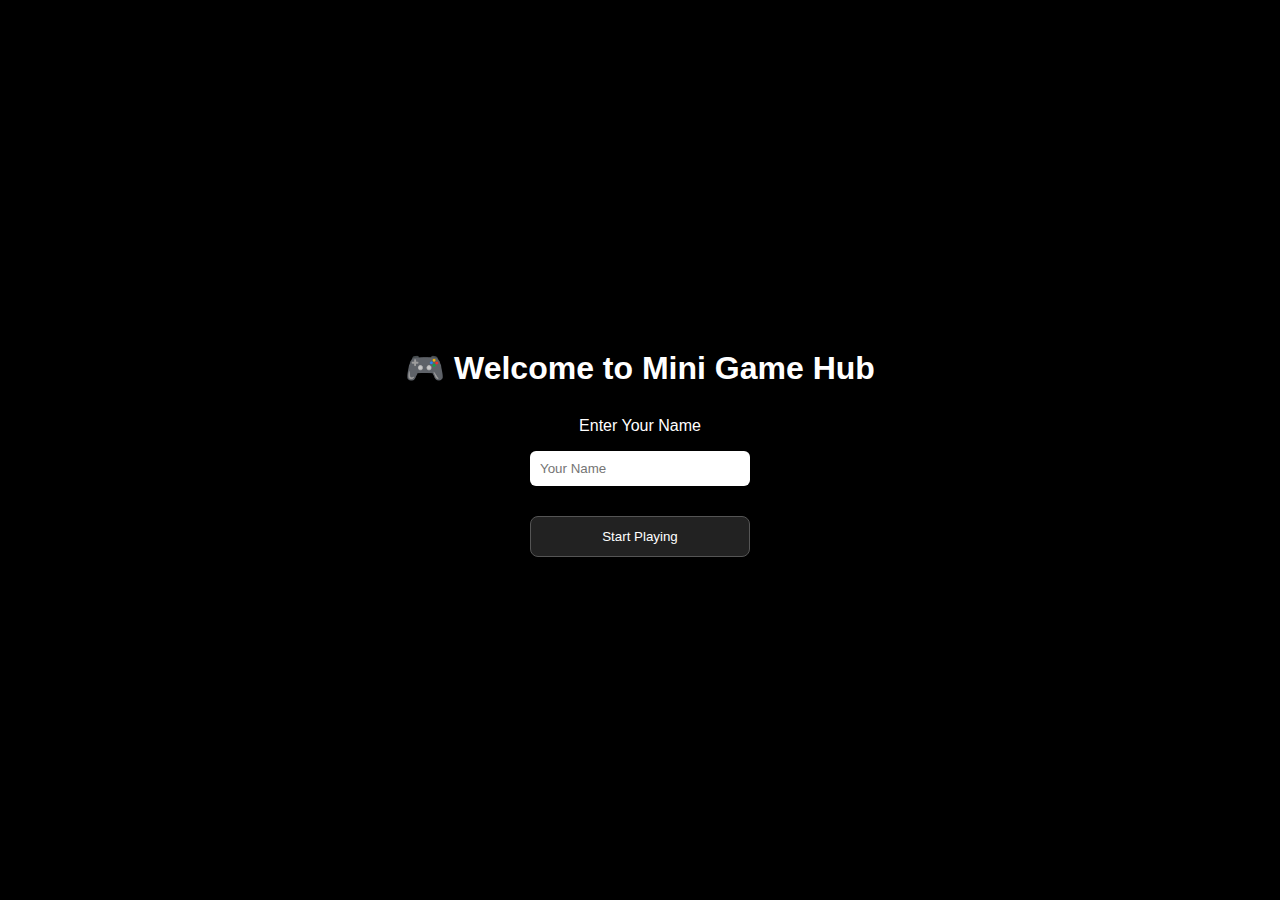
<file: index.html>
<!DOCTYPE html>
<html>
<head>
    <title>Mini Game Hub</title>
    <link rel="stylesheet" href="style.css">
    <meta name="viewport" content="width=device-width, initial-scale=1.0">
    <style>
        input {
            padding: 10px;
            width: 200px;
            margin-bottom: 15px;
            border-radius: 6px;
            border: none;
        }
    </style>
</head>
<body>

<div class="container">

    <!-- Name Section -->
    <div id="nameSection">
        <h1>🎮 Welcome to Mini Game Hub</h1>
        <p>Enter Your Name</p>
        <input type="text" id="playerName" placeholder="Your Name">
        <button onclick="saveName()">Start Playing</button>
    </div>

    <!-- Game Menu Section -->
    <div id="gameSection" style="display:none;">
        <h1 id="welcomeText"></h1>

        <a href="tic.html">Tic Tac Toe</a>
        <a href="rps.html">Rock Paper Scissors</a>
        <a href="dice.html">Dice Roll</a>
        <a href="guess.html">Number Guessing</a>
        <a href="memory.html">Memory Flip 5x5</a>

        <button onclick="changeName()">Change Name</button>
    </div>

</div>

<script>
function saveName() {
    let name = document.getElementById("playerName").value.trim();

    if (name === "") {
        alert("Please enter your name!");
        return;
    }

    localStorage.setItem("playerName", name);
    showGames();
}

function showGames() {
    let name = localStorage.getItem("playerName");

    if (name) {
        document.getElementById("nameSection").style.display = "none";
        document.getElementById("gameSection").style.display = "block";
        document.getElementById("welcomeText").innerText = "Welcome, " + name + " 👋";
    }
}

function changeName() {
    localStorage.removeItem("playerName");
    location.reload();
}

showGames();
</script>

</body>
</html>
</file>
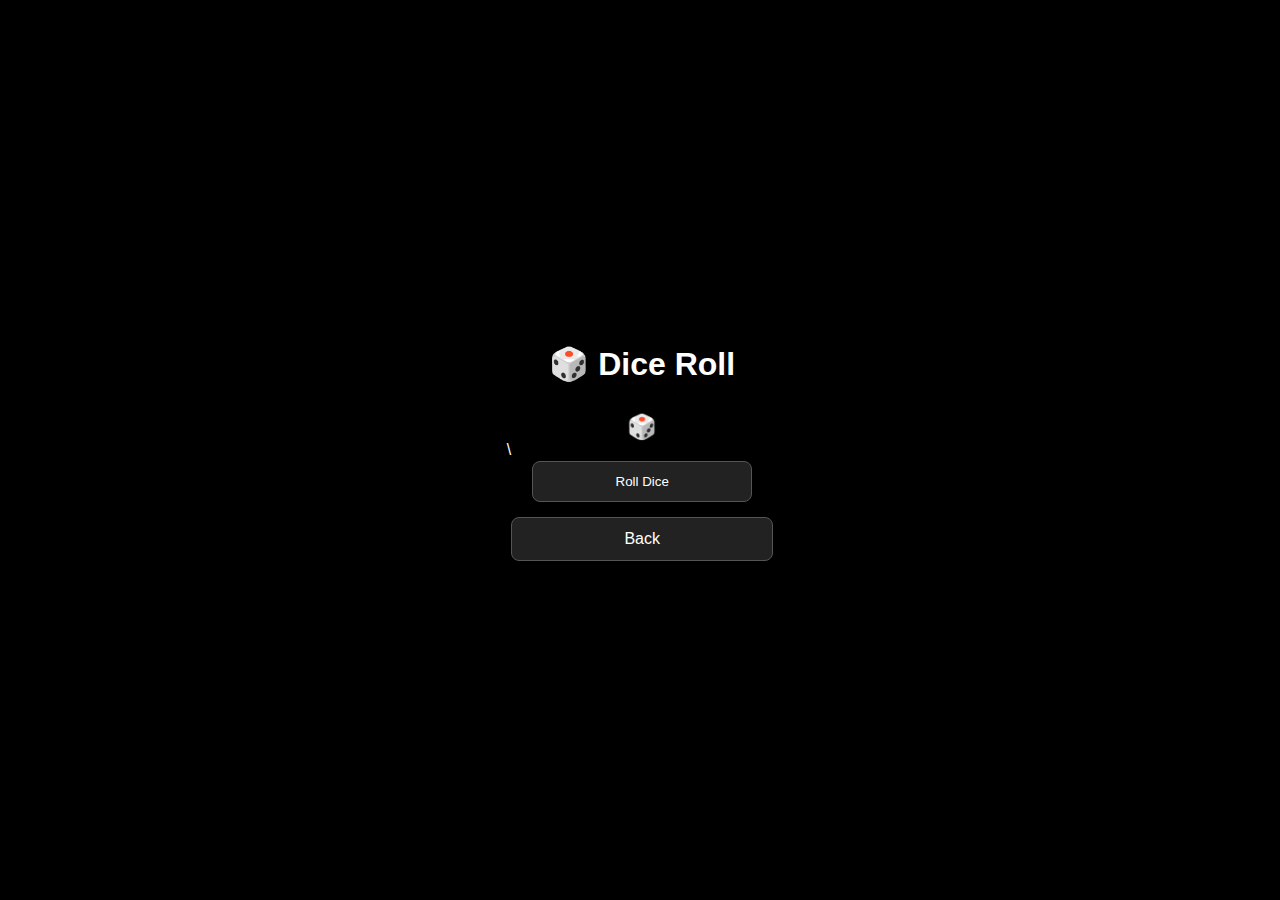
<file: dice.html>
\<!DOCTYPE html>
<html>
<head>
    <title>Dice Roll</title>
    <link rel="stylesheet" href="style.css">
    <meta name="viewport" content="width=device-width, initial-scale=1.0">
</head>
<body>

<div class="container">
    <h1>🎲 Dice Roll</h1>
    <h2 id="dice">🎲</h2>
    <p id="result"></p>
    <button onclick="rollDice()">Roll Dice</button>
    <a href="index.html">Back</a>
</div>

<script>
function rollDice() {
    let number = Math.floor(Math.random() * 6) + 1;
    document.getElementById("result").innerText = "You rolled: " + number;
}
</script>

</body>
</html>
</file>
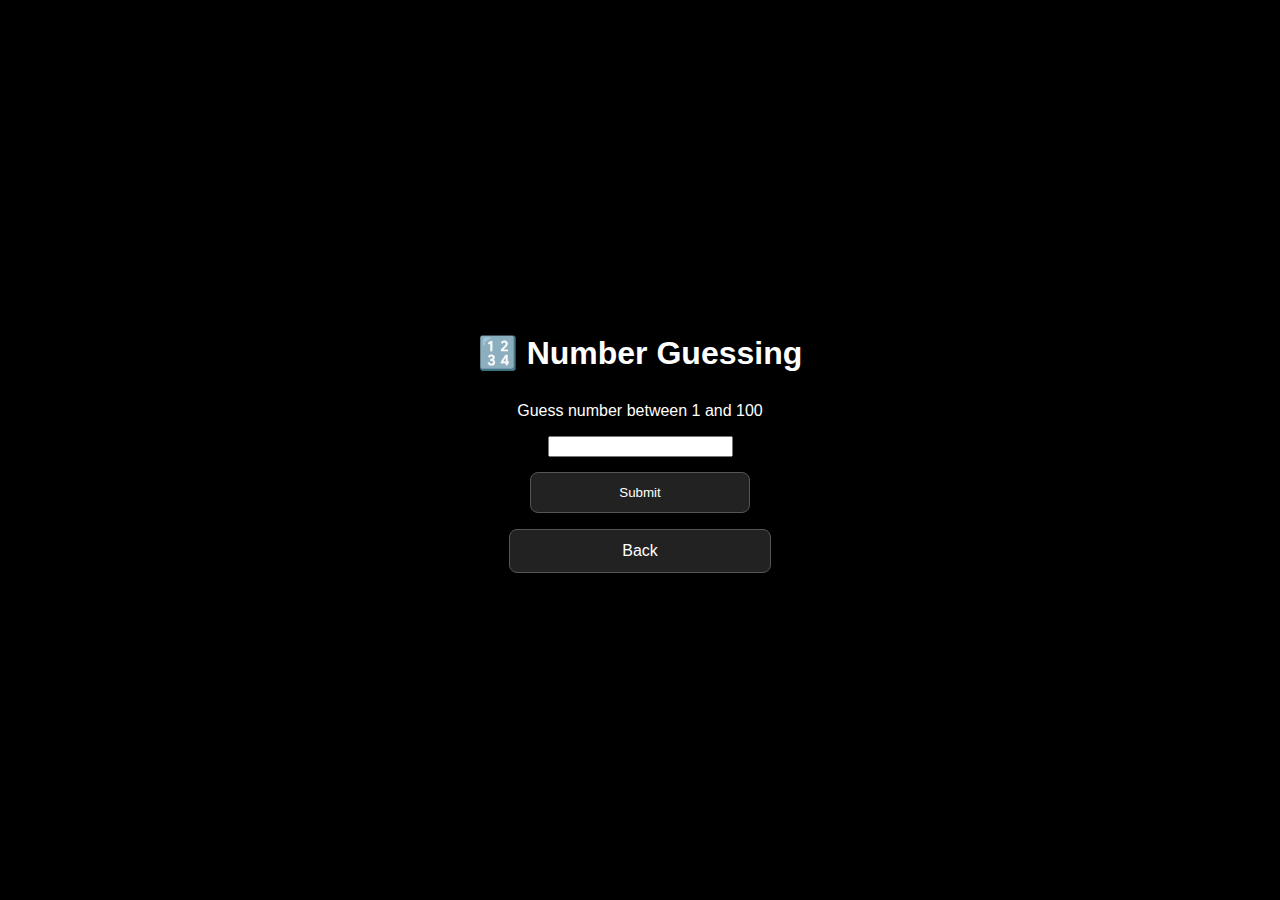
<file: guess.html>
<!DOCTYPE html>
<html>
<head>
    <title>Number Guessing</title>
    <link rel="stylesheet" href="style.css">
    <meta name="viewport" content="width=device-width, initial-scale=1.0">
</head>
<body>

<div class="container">
    <h1>🔢 Number Guessing</h1>
    <p>Guess number between 1 and 100</p>
    <input type="number" id="guess">
    <button onclick="checkGuess()">Submit</button>
    <p id="result"></p>
    <a href="index.html">Back</a>
</div>

<script>
let secret = Math.floor(Math.random() * 100) + 1;

function checkGuess() {
    let user = Number(document.getElementById("guess").value);
    let result = document.getElementById("result");

    if (user < secret) {
        result.innerText = "Too Low!";
    } else if (user > secret) {
        result.innerText = "Too High!";
    } else {
        result.innerText = "Correct! 🎉";
    }
}
</script>

</body>
</html>
</file>
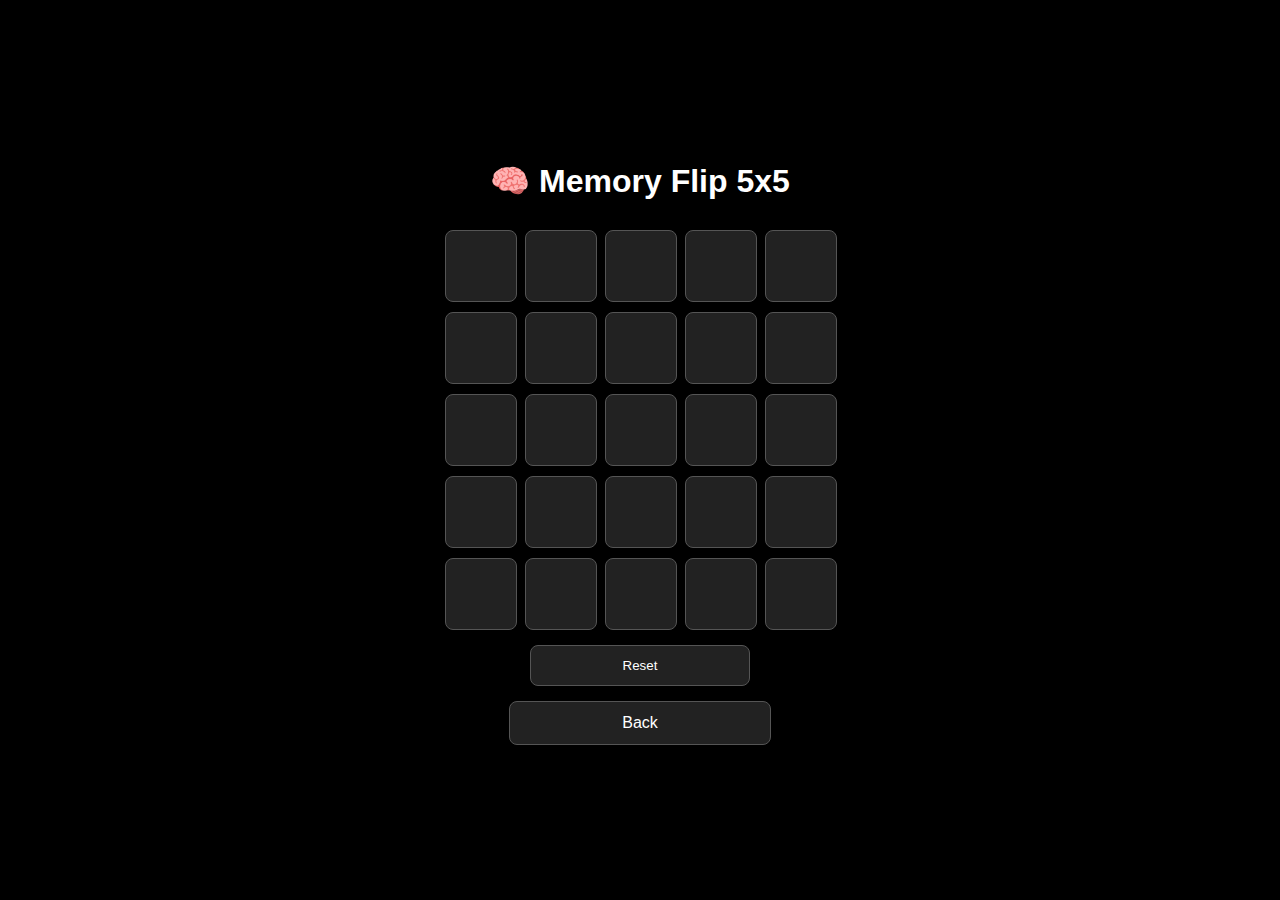
<file: memory.html>
<!DOCTYPE html>
<html>
<head>
    <title>Memory Flip 5x5</title>
    <link rel="stylesheet" href="style.css">
    <meta name="viewport" content="width=device-width, initial-scale=1.0">
    <style>
        .grid {
            display: grid;
            grid-template-columns: repeat(5, 70px);
            gap: 10px;
            justify-content: center;
            margin-top: 20px;
        }

        .card {
            width: 70px;
            height: 70px;
            background: #222;
            border: 1px solid #555;
            display: flex;
            justify-content: center;
            align-items: center;
            font-size: 24px;
            cursor: pointer;
            border-radius: 8px;
        }

        .card.flipped {
            background: #444;
        }
    </style>
</head>
<body>

<div class="container">
    <h1>🧠 Memory Flip 5x5</h1>
    <div class="grid" id="grid"></div>
    <button onclick="resetGame()">Reset</button>
    <a href="index.html">Back</a>
</div>

<script>
let symbols = ["A","B","C","D","E","F","G","H","I","J","K","L"];
let cards = [...symbols, ...symbols, "⭐"];
let firstCard = null;
let secondCard = null;
let lock = false;

function shuffle(array) {
    for (let i = array.length - 1; i > 0; i--) {
        let j = Math.floor(Math.random() * (i + 1));
        [array[i], array[j]] = [array[j], array[i]];
    }
}

function createBoard() {
    const grid = document.getElementById("grid");
    grid.innerHTML = "";
    shuffle(cards);

    cards.forEach((symbol, index) => {
        const card = document.createElement("div");
        card.classList.add("card");
        card.dataset.symbol = symbol;
        card.dataset.index = index;
        card.onclick = flipCard;
        grid.appendChild(card);
    });
}

function flipCard() {
    if (lock || this.classList.contains("flipped")) return;

    this.textContent = this.dataset.symbol;
    this.classList.add("flipped");

    if (!firstCard) {
        firstCard = this;
    } else {
        secondCard = this;
        checkMatch();
    }
}

function checkMatch() {
    if (firstCard.dataset.symbol === secondCard.dataset.symbol) {
        firstCard = null;
        secondCard = null;
        checkWin();
    } else {
        lock = true;
        setTimeout(() => {
            firstCard.textContent = "";
            secondCard.textContent = "";
            firstCard.classList.remove("flipped");
            secondCard.classList.remove("flipped");
            firstCard = null;
            secondCard = null;
            lock = false;
        }, 800);
    }
}

function checkWin() {
    let allCards = document.querySelectorAll(".card");
    for (let card of allCards) {
        if (!card.classList.contains("flipped")) {
            return;
        }
    }
    setTimeout(() => alert("🎉 You Won!"), 300);
}

function resetGame() {
    firstCard = null;
    secondCard = null;
    lock = false;
    createBoard();
}

createBoard();
</script>

</body>
</html>
</file>
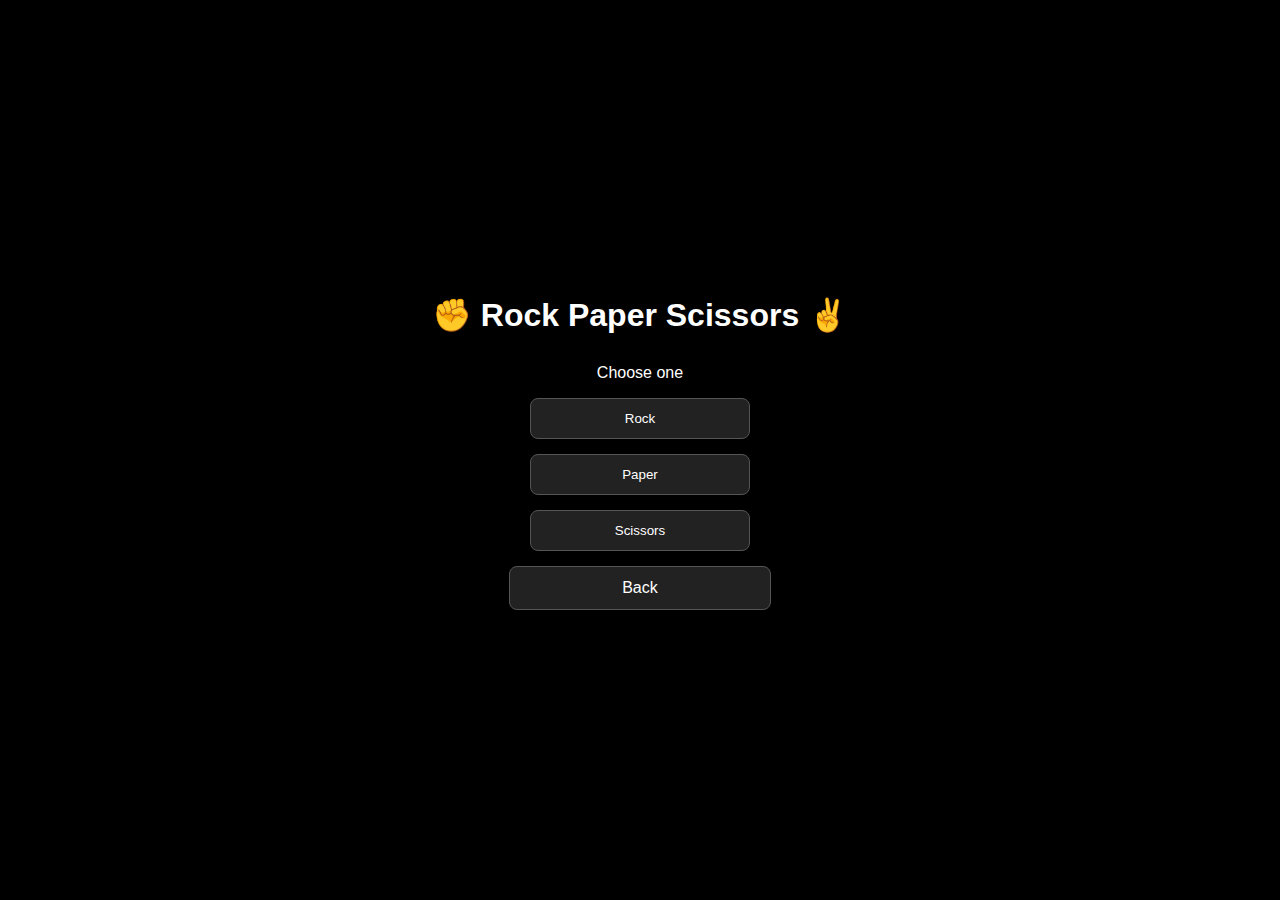
<file: rps.html>
<!DOCTYPE html>
<html>
<head>
    <title>Rock Paper Scissors</title>
    <link rel="stylesheet" href="style.css">
    <meta name="viewport" content="width=device-width, initial-scale=1.0">
</head>
<body>

<div class="container">
    <h1>✊ Rock Paper Scissors ✌</h1>
    <p id="result">Choose one</p>

    <button onclick="play('Rock')">Rock</button>
    <button onclick="play('Paper')">Paper</button>
    <button onclick="play('Scissors')">Scissors</button>

    <a href="index.html">Back</a>
</div>

<script>
function play(player) {
    let choices = ["Rock", "Paper", "Scissors"];
    let computer = choices[Math.floor(Math.random() * 3)];

    let result = "";

    if (player === computer) {
        result = "Draw!";
    } else if (
        (player === "Rock" && computer === "Scissors") ||
        (player === "Paper" && computer === "Rock") ||
        (player === "Scissors" && computer === "Paper")
    ) {
        result = "You Win!";
    } else {
        result = "Computer Wins!";
    }

    document.getElementById("result").innerText =
        "You: " + player + " | Computer: " + computer + " → " + result;
}
</script>

</body>
</html>
</file>
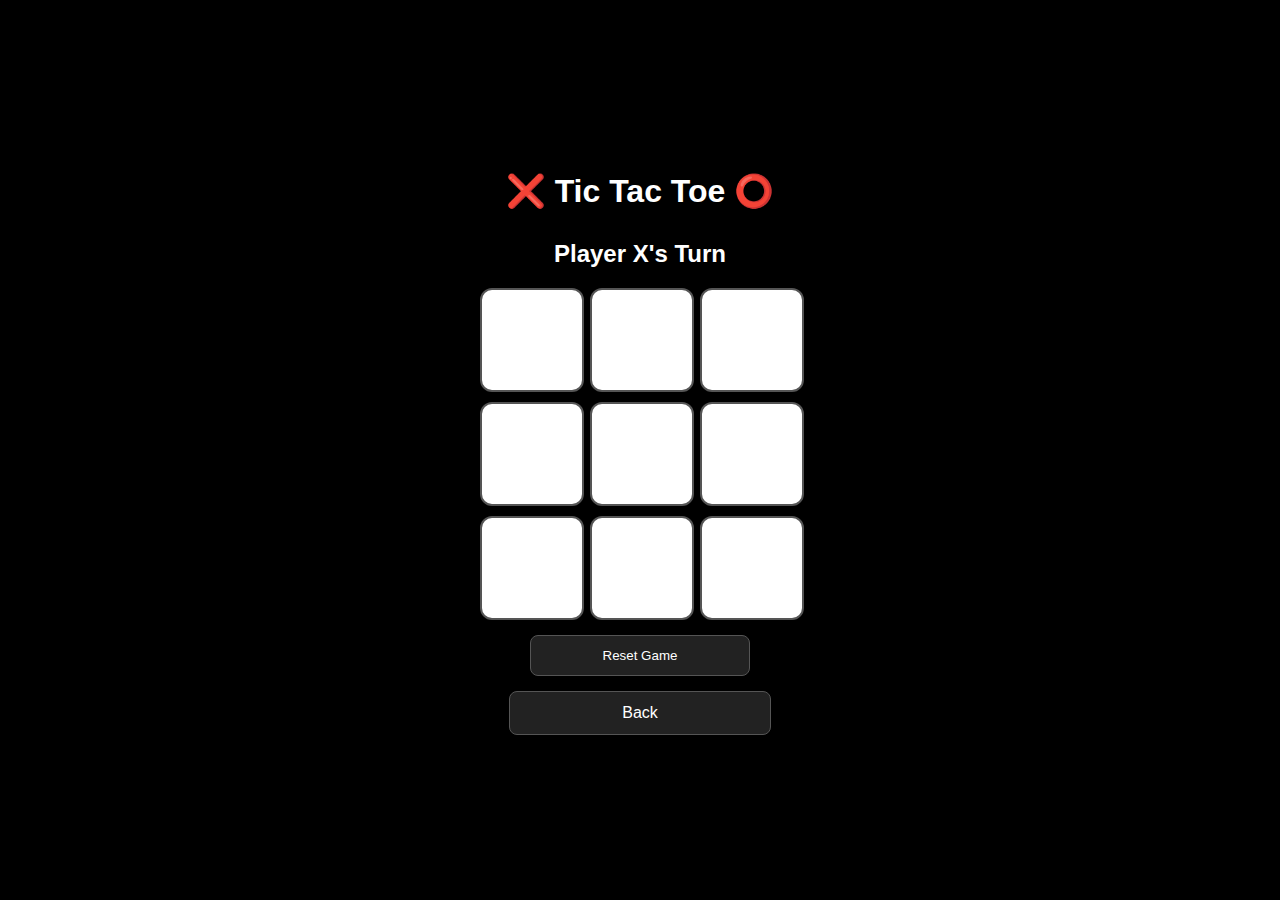
<file: tic.html>
<!DOCTYPE html>
<html>
<head>
    <title>Tic Tac Toe</title>
    <link rel="stylesheet" href="style.css">
    <meta name="viewport" content="width=device-width, initial-scale=1.0">

    <style>
        body {
            background: black;   /* 🖤 Black background */
            color: white;
        }

        .board {
            display: grid;
            grid-template-columns: repeat(3, 100px);
            gap: 10px;
            justify-content: center;
            margin-top: 20px;
        }

        .cell {
            width: 100px;
            height: 100px;
            background: white;       /* ⬜ White tiles */
            border: 2px solid #555;
            display: flex;
            justify-content: center;
            align-items: center;
            font-size: 40px;
            font-weight: bold;
            cursor: pointer;
            border-radius: 12px;
            color: black;            /* ✖️⭕ Black X and O */
        }

        .cell:hover {
            background: #f0f0f0;
        }
    </style>
</head>
<body>

<div class="container">
    <h1>❌ Tic Tac Toe ⭕</h1>
    <h2 id="status">Player X's Turn</h2>

    <div class="board" id="board"></div>

    <button onclick="resetGame()">Reset Game</button>
    <a href="index.html">Back</a>
</div>

<script>
let board = ["", "", "", "", "", "", "", "", ""];
let currentPlayer = "X";
let gameActive = true;

const winPatterns = [
    [0,1,2], [3,4,5], [6,7,8],
    [0,3,6], [1,4,7], [2,5,8],
    [0,4,8], [2,4,6]
];

function createBoard() {
    const boardElement = document.getElementById("board");
    boardElement.innerHTML = "";

    board.forEach((cell, index) => {
        const div = document.createElement("div");
        div.classList.add("cell");
        div.textContent = cell;
        div.onclick = () => makeMove(index);
        boardElement.appendChild(div);
    });
}

function makeMove(index) {
    if (board[index] !== "" || !gameActive) return;

    board[index] = currentPlayer;
    checkWinner();
    currentPlayer = currentPlayer === "X" ? "O" : "X";
    updateStatus();
    createBoard();
}

function checkWinner() {
    for (let pattern of winPatterns) {
        let [a,b,c] = pattern;

        if (board[a] && board[a] === board[b] && board[a] === board[c]) {
            document.getElementById("status").innerText =
                "🎉 Player " + board[a] + " Wins!";
            gameActive = false;
            return;
        }
    }

    if (!board.includes("")) {
        document.getElementById("status").innerText = "It's a Draw!";
        gameActive = false;
    }
}

function updateStatus() {
    if (gameActive) {
        document.getElementById("status").innerText =
            "Player " + currentPlayer + "'s Turn";
    }
}

function resetGame() {
    board = ["", "", "", "", "", "", "", "", ""];
    currentPlayer = "X";
    gameActive = true;
    updateStatus();
    createBoard();
}

createBoard();
</script>

</body>
</html>
</file>
<file: style.css>
body {
    background: black;
    color: white;
    font-family: Arial;
    display: flex;
    justify-content: center;
    align-items: center;
    height: 100vh;
    margin: 0;
}

.container {
    text-align: center;
}

h1 {
    margin-bottom: 30px;
}

a, button {
    display: block;
    margin: 15px auto;
    padding: 12px 20px;
    width: 220px;
    background: #222;
    color: white;
    border: 1px solid #555;
    border-radius: 8px;
    text-decoration: none;
    cursor: pointer;
}

a:hover, button:hover {
    background: #444;
}
</file>
